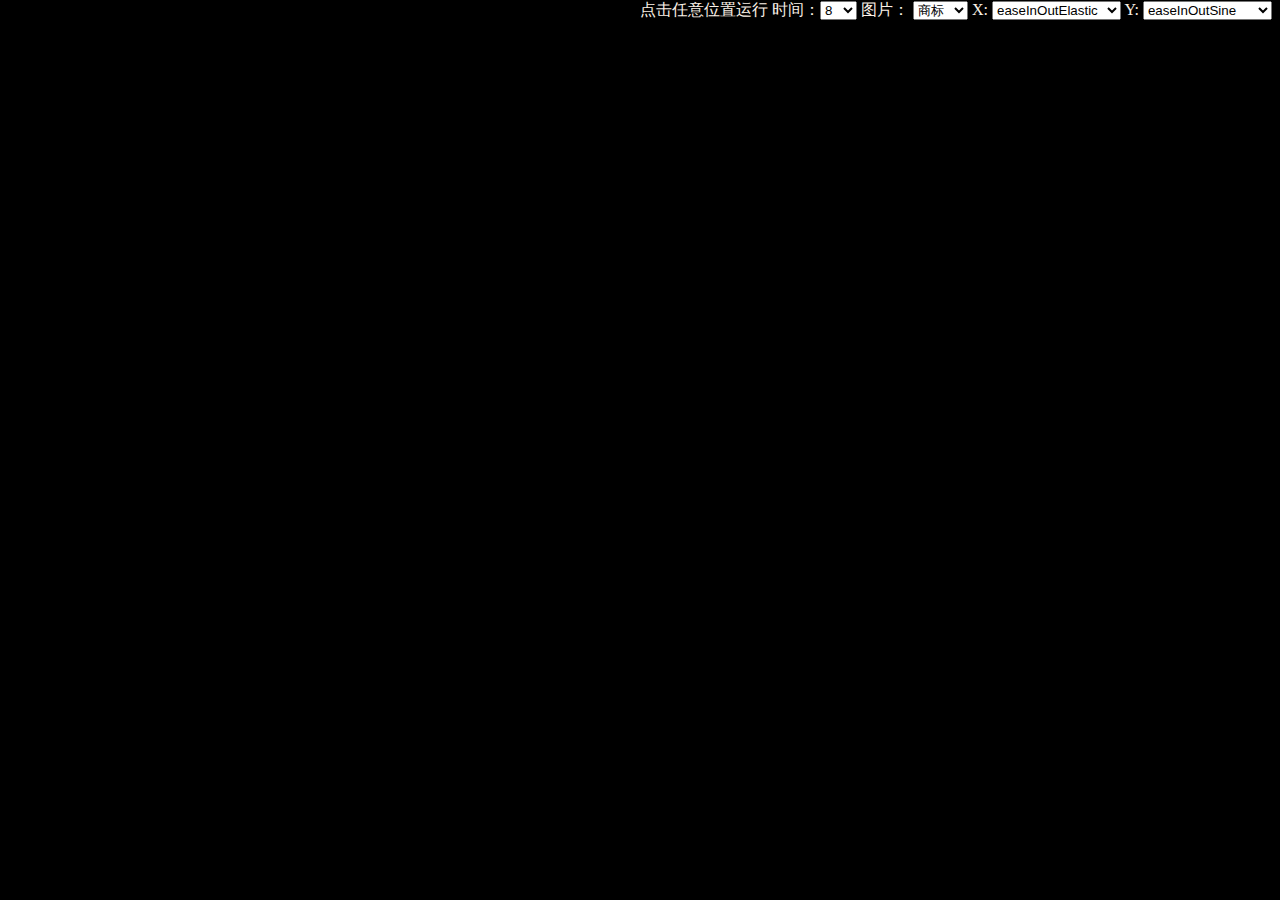
<file: html5 canvas粒子动画生成图片特效/index.html>
<!DOCTYPE html PUBLIC "-//W3C//DTD XHTML 1.0 Transitional//EN" "http://www.w3.org/TR/xhtml1/DTD/xhtml1-transitional.dtd">
<html xmlns="http://www.w3.org/1999/xhtml">
<head>
<meta http-equiv="Content-Type" content="text/html; charset=utf-8" />

<link rel="stylesheet" type="text/css" href="css/lowy.css"/>

<script type="text/javascript" src="js/jquery.min.js"></script>
<script type="text/javascript" src="js/aniz.js"></script>

<title>图片酷炫粒子化</title>

</head>
<body>

<canvas id="canvas"width="1000px"height="500px"style="opacity: 1"></canvas>

<script type="text/javascript" src="js/lowy.js"></script>

<div id="z_center">

点击任意位置运行  时间：<select name="" id="Time_dul">
	<option value="5">5</option>
	<option value="6">6</option>
	<option value="7">7</option>
	<option value="8"selected="selected">8</option>
	<option value="9">9</option>
	<option value="10">10</option>
</select>
图片：
<select name="" id="Tupian">
	<option value="img/timg.png"selected="selected">商标</option>	
	<option value="img/timg1.png">心跳</option>	
	<option value="img/2018.png">2018</option>	
	<option value="img/imax.png">IMAX</option>	
	<option value="img/logo.png">logo</option>	
	<option value="img/a5.png">a5</option>	
</select>
X:
<select name="" id="Xzhou">
	<option value="easeInQuad">easeInQuad</option>
	<option value="easeOutQuad">easeOutQuad</option>
	<option value="easeInOutQuad">easeInOutQuad</option>
	<option value="easeInCubic">easeInCubic</option>
	<option value="easeOutCubic">easeOutCubic</option>
	<option value="easeInOutCubic">easeInOutCubic</option>
	<option value="easeInQuart">easeInQuart</option>
	<option value="easeOutQuart">easeOutQuart</option>
	<option value="easeInOutQuart">easeInOutQuart</option>
	<option value="easeInQuint">easeInQuint</option>
	<option value="easeOutQuint">easeOutQuint</option>
	<option value="easeInOutQuint">easeInOutQuint</option>
	<option value="easeInSine">easeInSine</option>
	<option value="easeOutSine">easeOutSine</option>
	<option value="easeInOutSine">easeInOutSine</option>
	<option value="easeInExpo">easeInExpo</option>
	<option value="easeOutExpo">easeOutExpo</option>
	<option value="easeInOutExpo">easeInOutExpo</option>
	<option value="easeInCirc">easeInCirc</option>
	<option value="easeOutCirc">easeOutCirc</option>
	<option value="easeInOutCirc">easeInOutCirc</option>
	<option value="easeInElastic">easeInElastic</option>
	<option value="easeOutElastic">easeOutElastic</option>
	<option value="easeInOutElastic"selected="selected">easeInOutElastic</option>
	<option value="easeInBack">easeInBack</option>
	<option value="easeOutBack">easeOutBack</option>
	<option value="easeInOutBack">easeInOutBack</option>
	<option value="easeInBounce">easeInBounce</option>
	<option value="easeOutBounce">easeOutBounce</option>
	<option value="easeInOutBounce">easeInOutBounce</option>
</select>
Y:
<select name="" id="Yzhou">
	<option value="easeInQuad">easeInQuad</option>
	<option value="easeOutQuad">easeOutQuad</option>
	<option value="easeInOutQuad">easeInOutQuad</option>
	<option value="easeInCubic">easeInCubic</option>
	<option value="easeOutCubic">easeOutCubic</option>
	<option value="easeInOutCubic">easeInOutCubic</option>
	<option value="easeInQuart">easeInQuart</option>
	<option value="easeOutQuart">easeOutQuart</option>
	<option value="easeInOutQuart">easeInOutQuart</option>
	<option value="easeInQuint">easeInQuint</option>
	<option value="easeOutQuint">easeOutQuint</option>
	<option value="easeInOutQuint">easeInOutQuint</option>
	<option value="easeInSine">easeInSine</option>
	<option value="easeOutSine">easeOutSine</option>
	<option value="easeInOutSine"selected="selected">easeInOutSine</option>
	<option value="easeInExpo">easeInExpo</option>
	<option value="easeOutExpo">easeOutExpo</option>
	<option value="easeInOutExpo">easeInOutExpo</option>
	<option value="easeInCirc">easeInCirc</option>
	<option value="easeOutCirc">easeOutCirc</option>
	<option value="easeInOutCirc">easeInOutCirc</option>
	<option value="easeInElastic">easeInElastic</option>
	<option value="easeOutElastic">easeOutElastic</option>
	<option value="easeInOutElastic">easeInOutElastic</option>
	<option value="easeInBack">easeInBack</option>
	<option value="easeOutBack">easeOutBack</option>
	<option value="easeInOutBack">easeInOutBack</option>
	<option value="easeInBounce">easeInBounce</option>
	<option value="easeOutBounce">easeOutBounce</option>
	<option value="easeInOutBounce">easeInOutBounce</option>
</select>
</div>


</body>
</html>
</file>
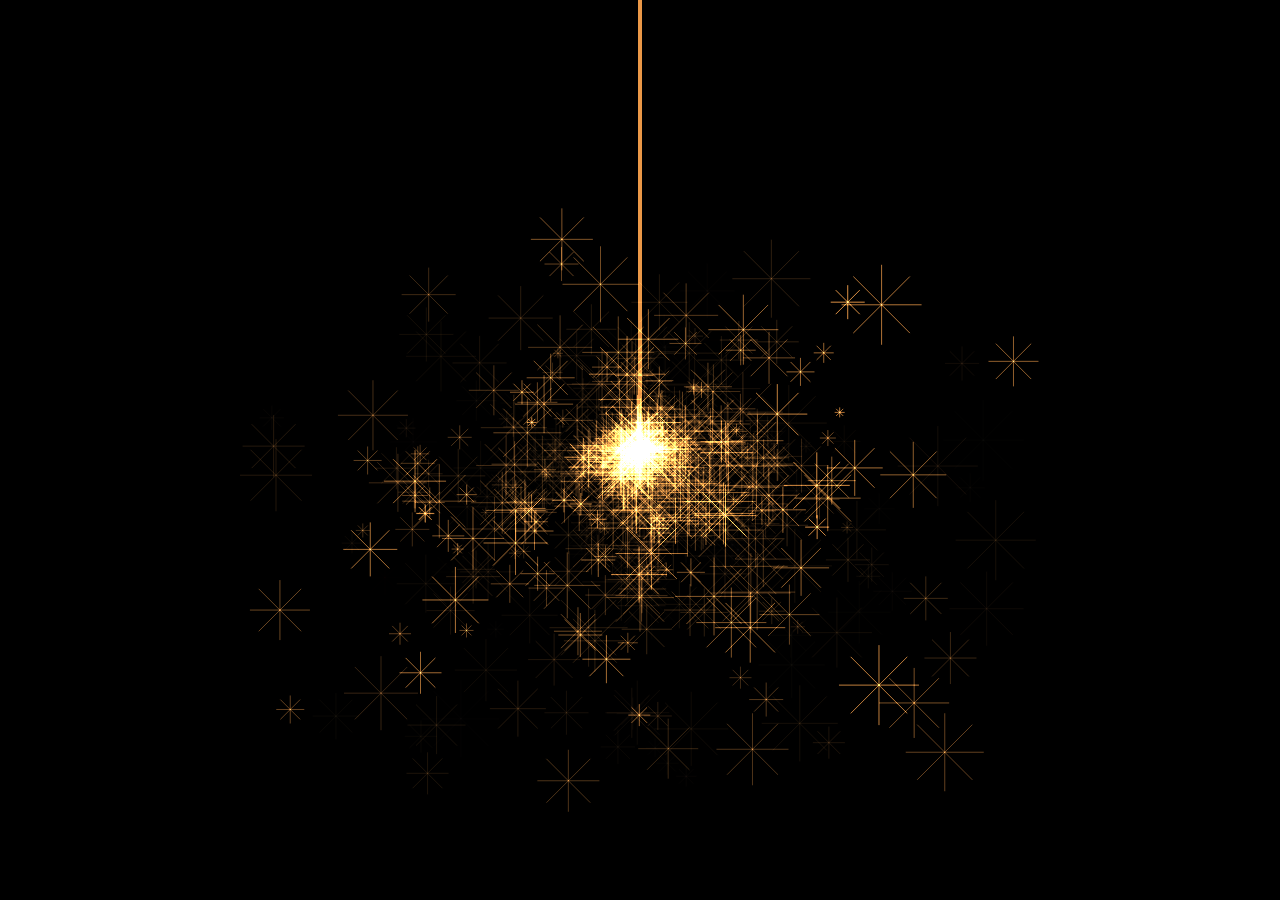
<file: 彩色的引火线动画特效/index.html>
<!DOCTYPE html>
<html lang="en" >
<head>
<meta charset="UTF-8">
<title>CodePen - Re:sparkler - pure JavaScript</title>

<link rel="stylesheet" href="css/style.css">

</head>
<body>

<canvas id="canvas">Canvas not supported.</canvas>

<script src="js/script.js"></script>

</body>
</html>
</file>
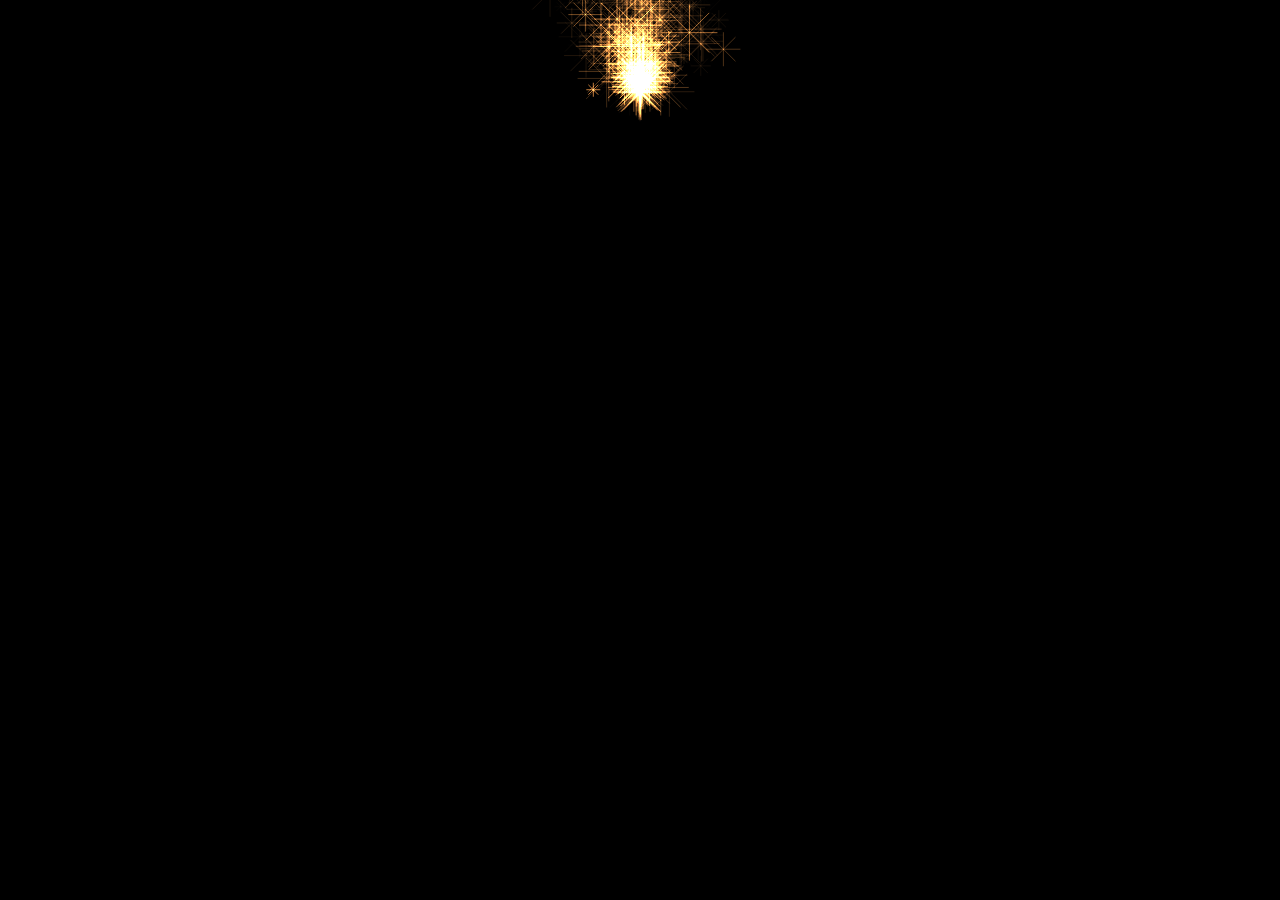
<file: 璀璨的星光全屏动画特效/index.html>
<!DOCTYPE html>
<html lang="en" >
<head>
<meta charset="UTF-8">
<title>CodePen - Starlight Effect - pure JavaScrpt</title>

<link rel="stylesheet" href="css/style.css">

</head>
<body>

<canvas id="canvas">Canvas not supported.</canvas>

<script  src="js/script.js"></script>

</body>
</html>
</file>
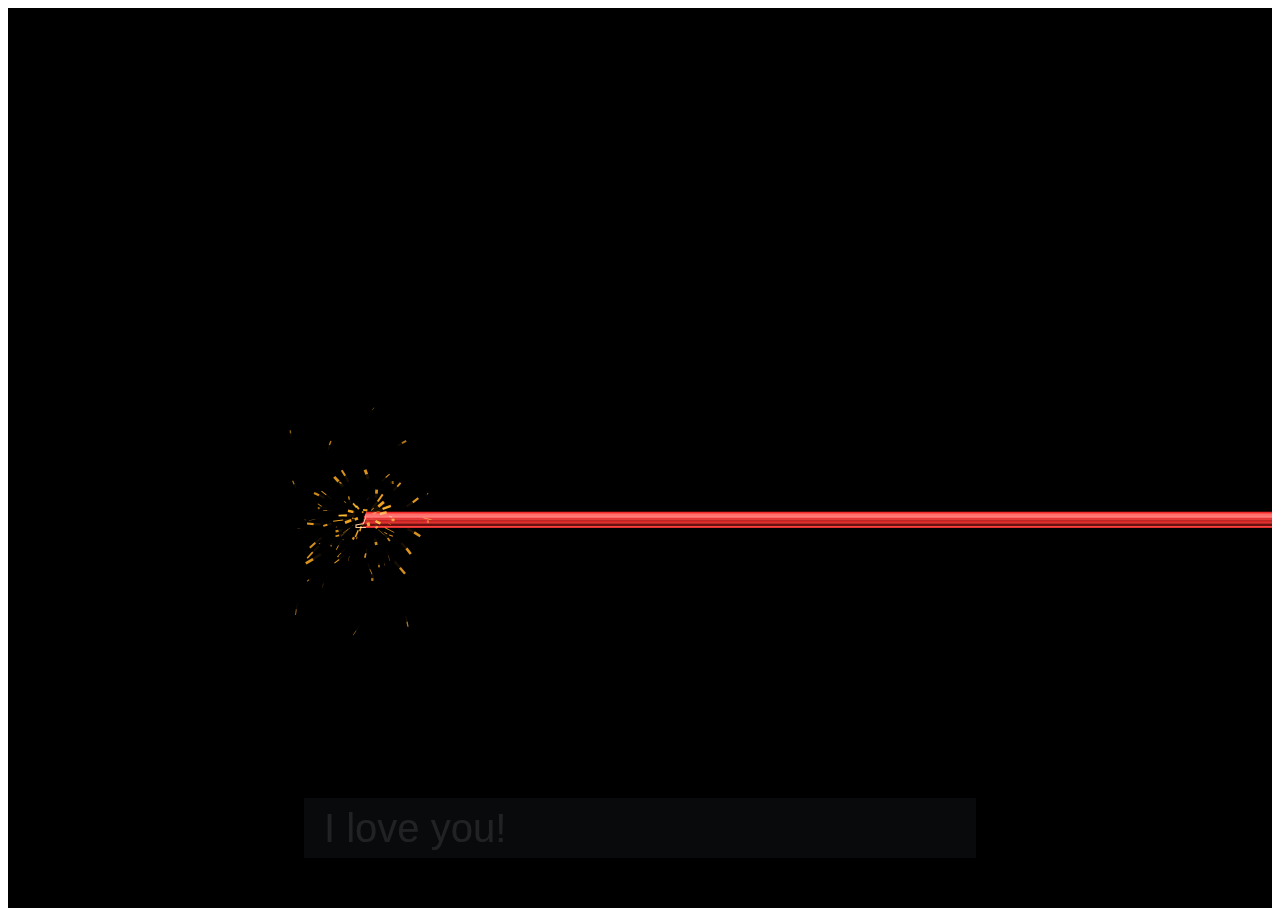
<file: html5 canvas激光刻字动画特效.html>
﻿<!doctype html>
<html>
<head>
<meta charset="utf-8">
<title>激光文字</title>

<style>
.page-laser-to-text {
  position: relative;
  overflow: hidden;
}
.page-laser-to-text canvas {
  display: block;
}
.page-laser-to-text input {
  position: absolute;
  bottom: 50px;
  left: 0;
  right: 0;
  display: block;
  outline: none;
  background-color: rgba(38, 50, 56, 0.2);
  color: #ffffff;
  border: none;
  width: 50%;
  min-width: 500px;
  max-width: 100%;
  margin: auto;
  height: 60px;
  line-height: 60px;
  font-size: 40px;
  padding: 0 20px;
}
.page-laser-to-text input:hover, .page-laser-to-text input:focus {
  border: 1px solid rgba(38, 50, 56, 0.6);
}
.page-laser-to-text input::-webkit-input-placeholder {
  color: rgba(255, 255, 255, 0.1);
}
</style>
</head>
<body>
<div class="page page-laser-to-text">
	<input id="input" type="text" maxlength="24" placeholder="I love you!">
	<canvas id="canvas"></canvas>
</div>

<script>
let canvas, ctx, w, h, laser, text, particles, input;

function Laser(options) {
    options = options || {};
    this.lifespan = options.lifespan || Math.round(Math.random() * 20 + 20);
    this.maxlife = this.lifespan;
    this.color = options.color || '#fd2423';
    this.x = options.x || Math.random() * w;
    this.y = options.y || Math.random() * h;
    this.width = options.width || 2;

    this.update = function(index, array) {
        this.lifespan > 0 && this.lifespan--;
        this.lifespan <= 0 && this.remove(index, array);
    }

    this.render = function(ctx) {
        if (this.lifespan <= 0) return;
        ctx.beginPath();
        ctx.globalAlpha = this.lifespan / this.maxlife;
        ctx.strokeStyle = this.color;
        ctx.lineWidth = this.width;
        ctx.moveTo(this.x, this.y);
        ctx.lineTo(w, this.y);
        ctx.stroke();
        ctx.closePath();
    }

    this.remove = function(index, array) {
        array.splice(index, 1);
    }
}

function Spark(options) {
    options = options || {};
    this.x = options.x || w * 0.5;
    this.y = options.y || h * 0.5;
    this.v = options.v || { direct: Math.random() * Math.PI * 2, weight: Math.random() * 10 + 2, friction: 0.94 };
    this.a = options.a || { change: Math.random() * 0.2 - 0.1, min: this.v.direct - Math.PI * 0.4, max: this.v.direct + Math.PI * 0.4 };
    this.g = options.g || { direct: Math.PI * 0.5 + (Math.random() * 0.4 - 0.2), weight: Math.random() * 0.5 + 0.5 };
    this.width = options.width || Math.random() * 3;
    this.lifespan = options.lifespan || Math.round(Math.random() * 20 + 40);
    this.maxlife = this.lifespan;
    this.color = options.color || '#fdab23';
    this.prev = { x: this.x, y: this.y };

    this.update = function(index, array) {
        this.prev = { x: this.x, y: this.y };
        this.x += Math.cos(this.v.direct) * this.v.weight;
        this.x += Math.cos(this.g.direct) * this.g.weight;
        this.y += Math.sin(this.v.direct) * this.v.weight;
        this.y += Math.sin(this.g.direct) * this.g.weight;
        this.v.weight *= this.v.friction;
        this.v.direct += this.a.change;
        (this.v.direct > this.a.max || this.v.direct < this.a.min) && (this.a.change *= -1);
        this.lifespan > 0 && this.lifespan--;
        this.lifespan <= 0 && this.remove(index, array);
    }

    this.render = function(ctx) {
        if (this.lifespan <= 0) return;
        ctx.beginPath();
        ctx.globalAlpha = this.lifespan / this.maxlife;
        ctx.strokeStyle = this.color;
        ctx.lineWidth = this.width;
        ctx.moveTo(this.x, this.y);
        ctx.lineTo(this.prev.x, this.prev.y);
        ctx.stroke();
        ctx.closePath();
    }

    this.remove = function(index, array) {
        array.splice(index, 1);
    }
}

function Particles(options) {
    options = options || {};
    this.max = options.max || Math.round(Math.random() * 20 + 10);
    this.sparks = [...new Array(this.max)].map(() => new Spark(options));

    this.update = function() {
        this.sparks.forEach((s, i) => s.update(i, this.sparks));
    }

    this.render = function(ctx) {
        this.sparks.forEach(s => s.render(ctx));
    }
}

function Text(options) {
    options = options || {};
    const pool = document.createElement('canvas');
    const buffer = pool.getContext('2d');
    pool.width = w;
    buffer.fillStyle = '#000000';
    buffer.fillRect(0, 0, pool.width, pool.height);

    this.size = options.size || 100;
    this.copy = (options.copy || `Hello!`) + ' ';
    this.color = options.color || '#fecd96';
    this.delay = options.delay || 4;
    this.basedelay = this.delay;
    buffer.font = `${this.size}px Comic Sans MS`;
    this.bound = buffer.measureText(this.copy);
    this.bound.height = this.size * 1.5;
    this.x = options.x || w * 0.5 - this.bound.width * 0.5;
    this.y = options.y || h * 0.5 - this.size * 0.5;

    buffer.strokeStyle = this.color;
    buffer.strokeText(this.copy, 0, this.bound.height * 0.8);
    this.data = buffer.getImageData(0, 0, this.bound.width, this.bound.height);
    this.index = 0;

    this.update = function() {
        if (this.index >= this.bound.width) {
            this.index = 0;
            return;
        }
        const data = this.data.data;
        for (let i = this.index * 4; i < data.length; i += (4 * this.data.width)) {
            const bitmap = data[i] + data[i + 1] + data[i + 2] + data[i + 3];
            if (bitmap > 255 && Math.random() > 0.86) {
                const x = this.x + this.index;
                const y = this.y + (i / this.bound.width / 4);
                laser.push(new Laser({
                    x: x,
                    y: y
                }));
                Math.random() > 0.7 && particles.push(new Particles({
                    x: x,
                    y: y
                }));
            }
        }
        this.delay-- < 0 && (this.index++ && (this.delay += this.basedelay));
    }

    this.render = function(ctx) {
        ctx.putImageData(this.data, this.x, this.y, 0, 0, this.index, this.bound.height);
    }
}

function loop() {
    update();
    render();
    requestAnimationFrame(loop);
}

function update() {
    text.update();
    laser.forEach((l, i) => l.update(i, laser));
    particles.forEach(p => p.update());
}

function render() {
    ctx.globalCompositeOperation = 'source-over';
    ctx.globalAlpha = 0.9;
    ctx.fillStyle = '#000000';
    ctx.fillRect(0, 0, w, h);
    //
    ctx.globalCompositeOperation = 'screen';
    text.render(ctx);
    laser.forEach(l => l.render(ctx));
    particles.forEach(p => p.render(ctx));
}

(function () {
    //
    canvas = document.getElementById('canvas');
    input = document.getElementById('input');
    ctx = canvas.getContext('2d');
    w = window.innerWidth;
    h = window.innerHeight;
    canvas.width = w;
    canvas.height = h;
    laser = [];
    particles = [];
    //
    text = new Text({
        copy: 'Anh Yêu Em!'
    });
    canvas.addEventListener('click', (e) => {
        const x = e.clientX;
        const y = e.clientY;
        laser.push(new Laser({
            x: x,
            y: y
        }));
        particles.push(new Particles({
            x: x,
            y: y
        }));
    });
    let cb = 0;
    input.addEventListener('keyup', (e) => {
        clearTimeout(cb);
        cb = setTimeout(() => {
            text = new Text({
                copy: input.value
            });
        }, 300);
    });
    //
    loop();
})()</script>

</body>
</html>
</file>
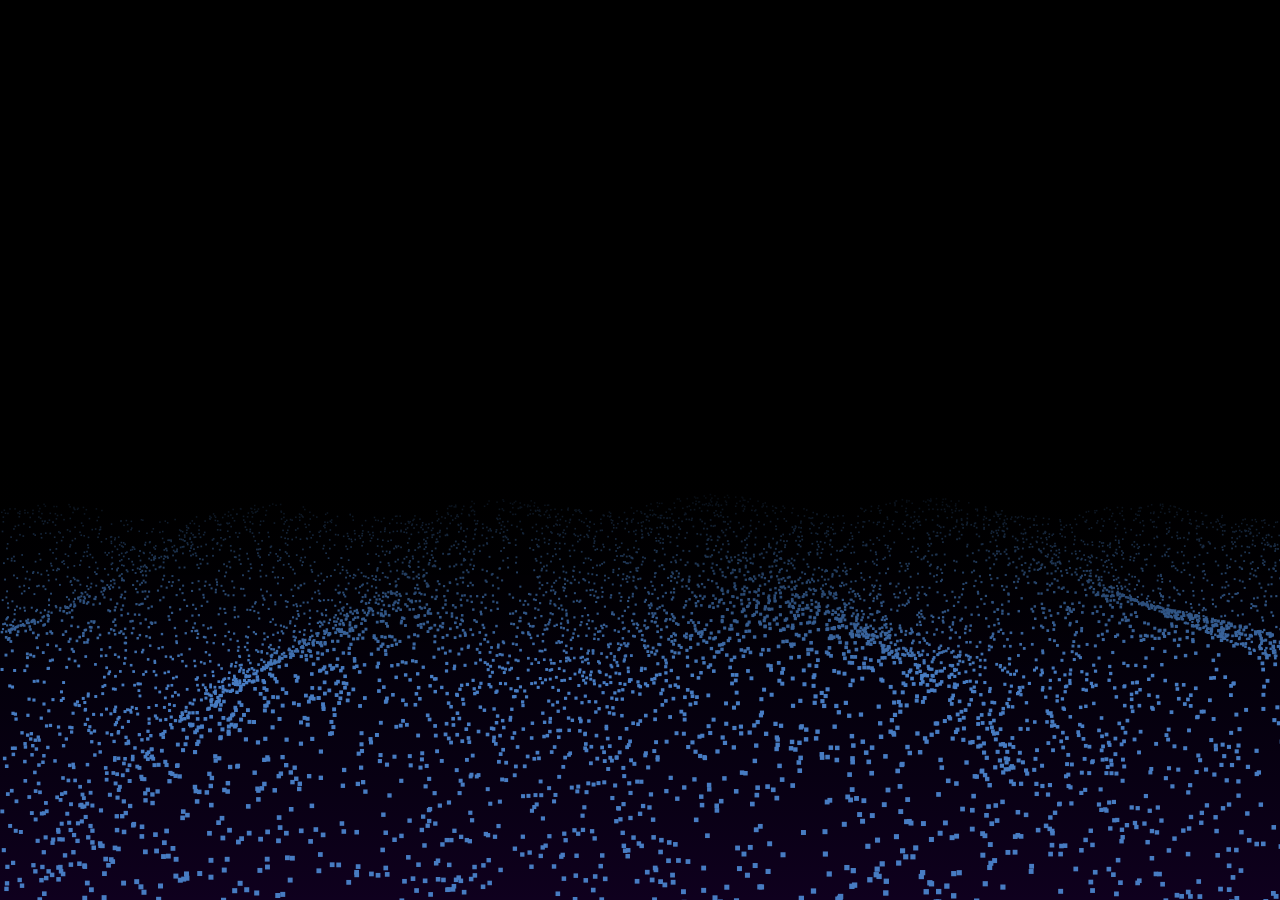
<file: html5 canvas粒子波浪动画特效.html>
﻿<!doctype html>
<html>
<head>
<meta charset="utf-8">
<title>粒子波浪</title>

<style>
html,body {
	padding:0;
	margin:0
}
canvas {
	display:block
}
</style>
</head>
<body>
<canvas></canvas>

<script>
'use strict';

var FastRandom = function()
{
    this.getNextFloat = function()
    {
        return Math.random();
    };
};

var ParticleWave = function()
{
    var me = this;

    var config = {
        colors : {
            background : 0x000000,
            particle   : 0x477cc2
        },
        alpha : {
            particle : 1
        },
        particleCount : 30000
    };

    var TAU = Math.PI * 2;

    var random = new FastRandom();

    var particle;
    var particleFillStyle;
    var particleColorRGB = new Float32Array(3);

    var smoothGradient;
    var waterGradient;

    var canvas;
    var engine;

    var width;
    var height;

    var particleWaveWalker = 0;
    var randomWalker = 0;

    var requestTick = function()
    {
        window.requestAnimationFrame(tick);
    };

    var initParticle = function()
    {
        particle = new Float32Array(config.particleCount * 2);

        eachParticle(function(x, z) {
            particle[x] = random.getNextFloat();
            particle[z] = random.getNextFloat();
        });
    };

    var initCanvas = function()
    {
        var cs = document.getElementsByTagName('canvas');

        canvas = cs[0];
        engine = canvas.getContext('2d');

        width  = window.innerWidth;
        height = window.innerHeight;

        canvas.setAttribute('width', width);
        canvas.setAttribute('height', height);
    };

    var initParticleColor = function()
    {
        particleColorRGB[0] = config.colors.particle >> 16 & 0xff;
        particleColorRGB[1] = config.colors.particle >>  8 & 0xff;
        particleColorRGB[2] = config.colors.particle       & 0xff;

        particleFillStyle = 'rgb(' + particleColorRGB[0] + ',' + particleColorRGB[1] + ',' + particleColorRGB[2] + ')';
    };

    var initSmoothGradient = function()
    {
        smoothGradient = engine.createLinearGradient(
            width / 2,
            0,
            width / 2,
            height
        );

        smoothGradient.addColorStop(0.25, 'rgba(0, 0, 0, 0)');

        smoothGradient.addColorStop(0.45, 'rgba(0, 0, 0, 0.9)');
        smoothGradient.addColorStop(0.5 , 'rgba(0, 0, 0, 1)');
        smoothGradient.addColorStop(0.55, 'rgba(0, 0, 0, 0.9)');

        smoothGradient.addColorStop(0.75, 'rgba(0, 0, 0, 0)');
    };

    var initWaterGradient = function()
    {
        waterGradient = engine.createLinearGradient(
            width / 2,
            height / 2,
            width / 2,
            height
        );

        waterGradient.addColorStop(0, 'rgba(0, 0, 30, 0)');
        waterGradient.addColorStop(1, 'rgba(30, 0, 60, 0.5)');
    };

    var init = function()
    {
        initCanvas();
        initParticle();
        initParticleColor();
        initSmoothGradient();
        initWaterGradient();
    };

    var eachParticle = function(cb)
    {
        for (var i = 0; i < particle.length; i += 2) {
            cb(i, i + 1);
        }
    };

    var renderParticle = function()
    {
        randomWalker += (Math.random() - 0.5) * 0.1;

        particleWaveWalker += 0.03;

        var radius = {
            min    : 1,
            add    : 5
        };

        var midY = height / 2;
        var midX = width / 2;

        var spreadX = 5;
        var spreadZ = 0.0;

        var modZ = 0.0;

        var addX = 0;
        var addY = 0;

        var p = {
            x : 0.0,
            y : 0.0,
            r : 0.0
        };

        engine.fillStyle = particleFillStyle;
        // engine.beginPath();

        var waveControl = 10;

        for (var i = 0, xIndex, zIndex; i < particle.length; i += 2) {

            xIndex = i;
            zIndex = i + 1;

            particle[zIndex] += 0.003;

            if (particle[zIndex] > 1) {
                particle[zIndex] = 0;
                particle[xIndex] = random.getNextFloat();
            }

            if (particle[zIndex] < 0.3) {
                continue;
            }

            modZ    = Math.pow(particle[zIndex], 2);
            spreadZ = 1 + (spreadX - 1) * modZ;

            //bottom

            addX = (0.5 - particle[xIndex]) * width * spreadZ;
            addY = midY * modZ * (1 + 3 / waveControl);

            p.x = midX + addX;
            p.y = midY + addY;
            p.r = radius.min + modZ * radius.add;

            p.y += Math.sin(particle[xIndex] * 50 + particleWaveWalker) * addY / waveControl;
            p.y += Math.cos(particle[zIndex] * 10 + particleWaveWalker) * addY / waveControl;

            p.y -= Math.cos(particle[zIndex] + particle[xIndex] * 10 + particleWaveWalker) * addY / waveControl;

            p.y -= Math.cos(particle[xIndex] * 50 + particleWaveWalker) * addY / waveControl;
            p.y -= Math.sin(particle[zIndex] * 10 + particleWaveWalker) * addY / waveControl;

            if (p.x < 0 || p.x > width) {
                continue;
            }

            engine.fillRect(p.x, p.y, p.r, p.r);

            // engine.moveTo(p.x, p.y);
            // engine.arc(p.x, p.y, p.r, 0, TAU);

            //top
            // p.y = height - p.y;
            //
            // engine.moveTo(p.x, p.y);
            // engine.arc(p.x, p.y, p.r, 0, TAU);
        }

        engine.fillStyle = particleFillStyle;

        // engine.closePath();
        // engine.fill();
    };

    var colorIntToHexString = function(color)
    {
        var s = color.toString(16);

        return '0'.repeat(6 - s.length) + s;
    };

    var clear = function()
    {
        engine.fillStyle = '#' + colorIntToHexString(config.colors.background);
        engine.fillRect(0, 0, width, height);
    };

    var drawSmooth = function()
    {
        engine.fillStyle = smoothGradient;
        engine.fillRect(0, 0, width, height);
    };

    var drawWater = function()
    {
        engine.fillStyle = waterGradient;
        engine.fillRect(0, height / 2, width, height / 2);
    };

    var tick = function()
    {
        clear();

        drawWater();
        renderParticle();
        drawSmooth();

        requestTick();
    };

    this.run = function()
    {
        init();
        tick();
    };
};

var pw = new ParticleWave();
pw.run();</script>

</body>
</html>
</file>
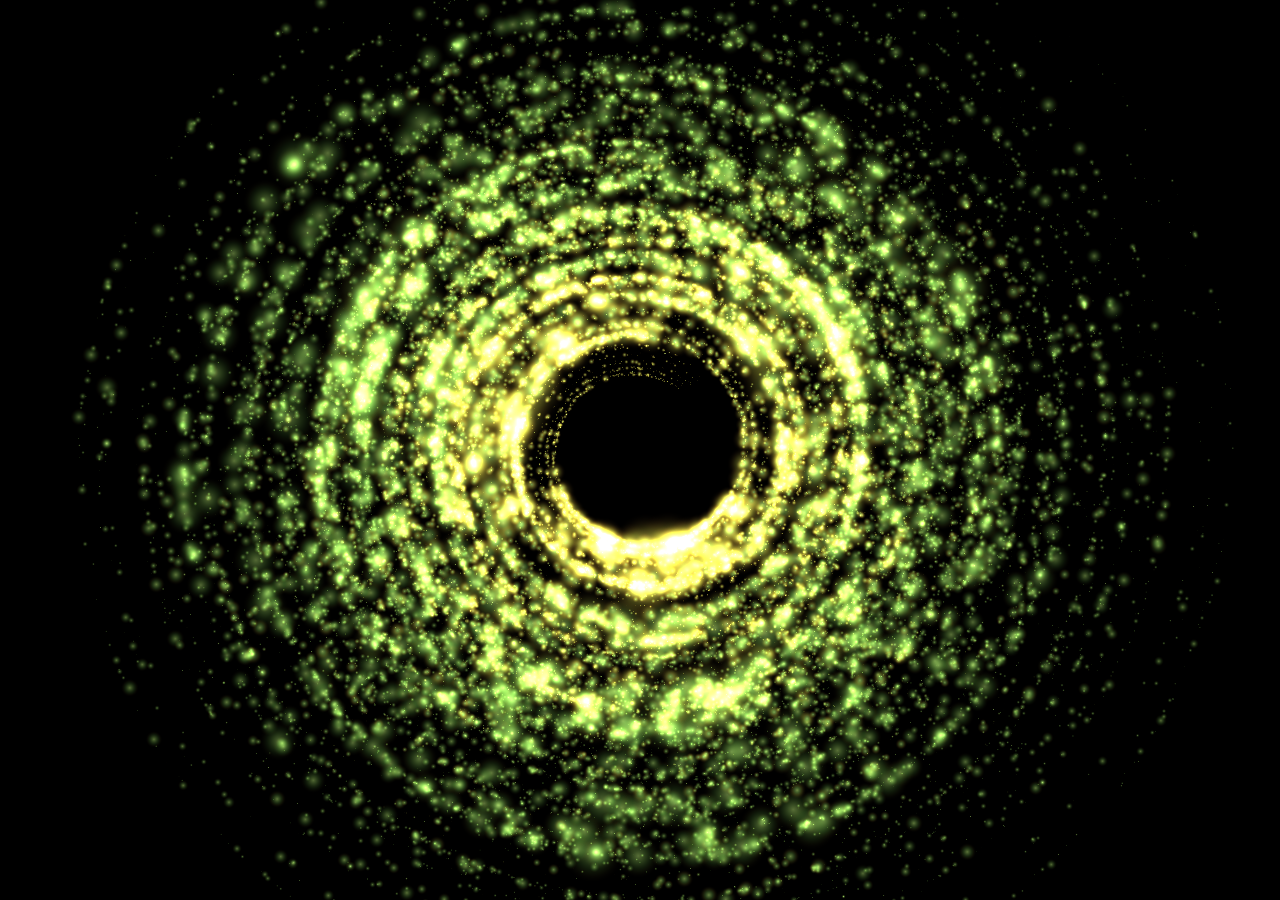
<file: html5 canvas宇宙黑洞动画特效/demo.html>
﻿<!doctype html>
<html>
<head>
<meta charset="utf-8">
<title>黑洞粒子</title>

<style>
body {
  margin: 0;
  padding: 0;
}

#container {
  position: fixed;
}</style>
</head>
<body>

<script src="js/three.min.js"></script>

<script id="vertexShader" type="x-shader/x-vertex">
    uniform float u_time;
  
    const float spawnrate = .01;
    const float life = 200.;
    const float fadetime = 20.;
    const int octaves = 5;
    const float seed = 43758.5453123;
    const float seed2 = 73156.8473192;
  
    float random(float val) {
      return fract(sin(val) * seed);
    }
  
    vec2 random2(vec2 st, float seed){
        st = vec2( dot(st,vec2(127.1,311.7)),
                  dot(st,vec2(269.5,183.3)) );
        return -1.0 + 2.0*fract(sin(st)*seed);
    }
  
    float random2d(vec2 uv) {
      return fract(
                sin(
                  dot( uv.xy, vec2(12.9898, 78.233) )
                ) * seed);
    }
  
  varying float v_z;
  
  float easeLinear(float time, float begin, float change, float duration)
  {
    return change * time / duration + begin;
  }
  vec2 easeLinear(float time, vec2 begin, vec2 change, float duration)
  {
    return change * time / duration + begin;
  }
      
  void main() {
    vec4 pos = vec4(position,1.0);
    float id = position.z;
    bool emitter = mod(id, 2.) == 0.;
    float rand = random(id);
    float rand1 = random(id + 1.);
    float pointsize = 100. * rand * rand1;
    
    // float spawnrate = spawnrate + (sin(u_time / 10.) + 1.) * .01;
    float time = mod(u_time - id * spawnrate, life);
    float step = time / life;
    bool alive = time >= 0.;
    
    vec2 polar = vec2(0., 0.);
    
    if(alive) {
      if(emitter) {
        // pos.xy = vec2(10. * rand);
        vec2 outerPolar = vec2(30. + sin(u_time / 50.) * 10., 200.);
        polar = easeLinear(time, vec2(sin(u_time / 50.), 100. + sin(u_time / 10.) * 50.), outerPolar, life);
        // polar.x += sin(u_time / 10. * rand) + 1.;
        polar.y += (sin((u_time + 100.) / 10. * rand) + 1.) * (polar.x * 2. + 10.);

        if(time < fadetime) {
          pointsize = easeLinear(time, 0., pointsize, fadetime);
        } else if(time > life - fadetime) {
          pointsize = easeLinear(time - life + fadetime, pointsize, -pointsize, fadetime);
        }
        pointsize *= (sin((u_time + 100.) / 10. * rand1) + 1.);
        pointsize *= cos(polar.x * 1.5 + u_time * .1) * .5 + 1.;
        pos.z = 100.;
      } else {
        // pos.xy = vec2(10. * rand);
        vec2 outerPolar = vec2(30. + sin(u_time / 50.) * 10. + 3.14, 200.);
        polar = easeLinear(time, vec2(sin(u_time / 50.) + 3.14, 100. + cos(u_time / 10.) * 50.), outerPolar, life);
        // polar.x += sin(u_time / 10. * rand) + 1.;
        polar.y += (sin((u_time + 100.) / 10. * rand) + 1.) * (polar.x * 2. + 10.);

        if(time < fadetime) {
          pointsize = easeLinear(time, 0., pointsize, fadetime);
        } else if(time > life - fadetime) {
          pointsize = easeLinear(time - life + fadetime, pointsize, -pointsize, fadetime);
        }
        pointsize *= 1. - (sin((u_time + 100.) / 10. * rand1) + 1.);
        // pointsize *= cos(polar.x * 1.5 + u_time * .1) * .5 + 1.;
        pos.z = 90.;
      }
    }
    
    pos.x += cos(polar.x) * polar.y;
    pos.y += sin(polar.x) * polar.y;
    
    v_z = pos.z / 100. + polar.x / 100.;
    gl_PointSize = pointsize;

    gl_Position = projectionMatrix *
                  modelViewMatrix *
                  pos;
  }
</script>
<script id="fragmentShader" type="x-shader/x-fragment">
    uniform vec2 u_resolution;
    uniform float u_time;
    uniform sampler2D tSprite;
  
    varying float v_z;

    vec3 hsb2rgb( in vec3 c ){
      vec3 rgb = clamp(abs(mod(c.x*6.0+vec3(0.0,4.0,2.0),
                               6.0)-3.0)-1.0,
                       0.0,
                       1.0 );
      rgb = rgb*rgb*(3.0-2.0*rgb);
      return c.z * mix( vec3(1.0), rgb, c.y);
    }
  
    #define TAU 6.28318531
    float starSDF(vec2 st, int V, float s) {
      // st = st*4.-2.;
      float a = atan(st.y, st.x)/TAU;
      float seg = a * float(V);
      a = ((floor(seg) + 0.5)/float(V) + 
          mix(s,-s,step(.5,fract(seg)))) 
          * TAU;
      return abs(dot(vec2(cos(a),sin(a)),
                     st));
    }
  
    void main() {
      vec2 uv = (gl_FragCoord.xy - 0.5 * u_resolution.xy) / u_resolution.y;
      
      float dist;
      
      vec2 pointUV = gl_PointCoord.xy - .5 * v_z / v_z;
      dist = 1. - length(pointUV) * 3.;
      
      vec2 polar = vec2(atan(uv.y, uv.x), length(uv.xy));
      int points = int(dist * 5.);
      
      // gl_FragColor = vec4(hsb2rgb(vec3(polar.y / 3., 1. - v_z * sin(polar.y * u_time / 100.), polar.y * v_z / 10.)), dist);
      gl_FragColor = vec4(
        mix(
          vec3(5.0, 0., 0.), 
          vec3(.8, 1.5, .5), 
          clamp(dist * v_z, 0., 1.)
        ) * 
        dist, 
        smoothstep(0.6, .61 + v_z / 1.5, dist)
      );
      // gl_FragColor *= v_z / 2.;
      // gl_FragColor = vec4(vec3(.8, .8, .5), smoothstep(0.8, .81, dist));
      // gl_FragColor = vec4(v_z / 2.);
      // gl_FragColor = vec4(vec3(dist), dist);
    }
</script>


<div id="container"></div>

<script>
/*
Most of the stuff in here is just bootstrapping. Essentially it's just
setting ThreeJS up so that it renders a flat surface upon which to draw 
the shader. The only thing to see here really is the uniforms sent to 
the shader. Apart from that all of the magic happens in the HTML view
under the fragment shader.
*/

var container = void 0;
var camera = void 0,
    scene = void 0,
    renderer = void 0;
var uniforms = void 0;

function init() {
  container = document.getElementById('container');

  camera = new THREE.PerspectiveCamera(75, window.innerWidth / window.innerHeight, 1, 3000);
  camera.position.z = 600;
  // camera.position.x = -300;
  console.log(camera.lookAt(0, 0, 0));

  scene = new THREE.Scene();

  var geometry = new THREE.Geometry();

  var particleCount = 50000;
  // particleCount = 100;

  for (i = 0; i < particleCount; i++) {

    var vertex = new THREE.Vector3();

    vertex.x = 0;
    vertex.y = 0;
    vertex.z = i;

    geometry.vertices.push(vertex);
  }

  uniforms = {
    u_time: { type: "f", value: -10000.0 },
    u_resolution: { type: "v2", value: new THREE.Vector2() },
    u_mouse: { type: "v2", value: new THREE.Vector2() }
  };

  var material = new THREE.ShaderMaterial({
    uniforms: uniforms,
    vertexShader: document.getElementById('vertexShader').textContent,
    fragmentShader: document.getElementById('fragmentShader').textContent
  });
  material.transparent = true;
  material.blending = THREE.AdditiveBlending;
  material.depthTest = false;

  var mesh = new THREE.Points(geometry, material);
  // var mesh = new THREE.Mesh( geometry, starsMaterial );
  scene.add(mesh);

  renderer = new THREE.WebGLRenderer();
  // renderer.setPixelRatio( window.devicePixelRatio );
  renderer.setPixelRatio(1);

  container.appendChild(renderer.domElement);

  onWindowResize();
  window.addEventListener('resize', onWindowResize, false);

  document.onmousemove = function (e) {

    // camera.position.x = -300 + e.pageX / window.innerWidth * 600;
    // camera.position.y = 300 + e.pageY / window.innerHeight * -600;
    // console.log(camera.lookAt(0,0,0));

    uniforms.u_mouse.value.x = e.pageX;
    uniforms.u_mouse.value.y = e.pageY;
  };
}

function onWindowResize(event) {
  camera.aspect = window.innerWidth / window.innerHeight;
  camera.updateProjectionMatrix();
  renderer.setSize(window.innerWidth, window.innerHeight);
  uniforms.u_resolution.value.x = renderer.domElement.width;
  uniforms.u_resolution.value.y = renderer.domElement.height;
}

function animate() {
  requestAnimationFrame(animate);
  render();
}

function render() {
  uniforms.u_time.value += 0.02;
  renderer.render(scene, camera);
}

init();
animate();</script>

</body>
</html>
</file>
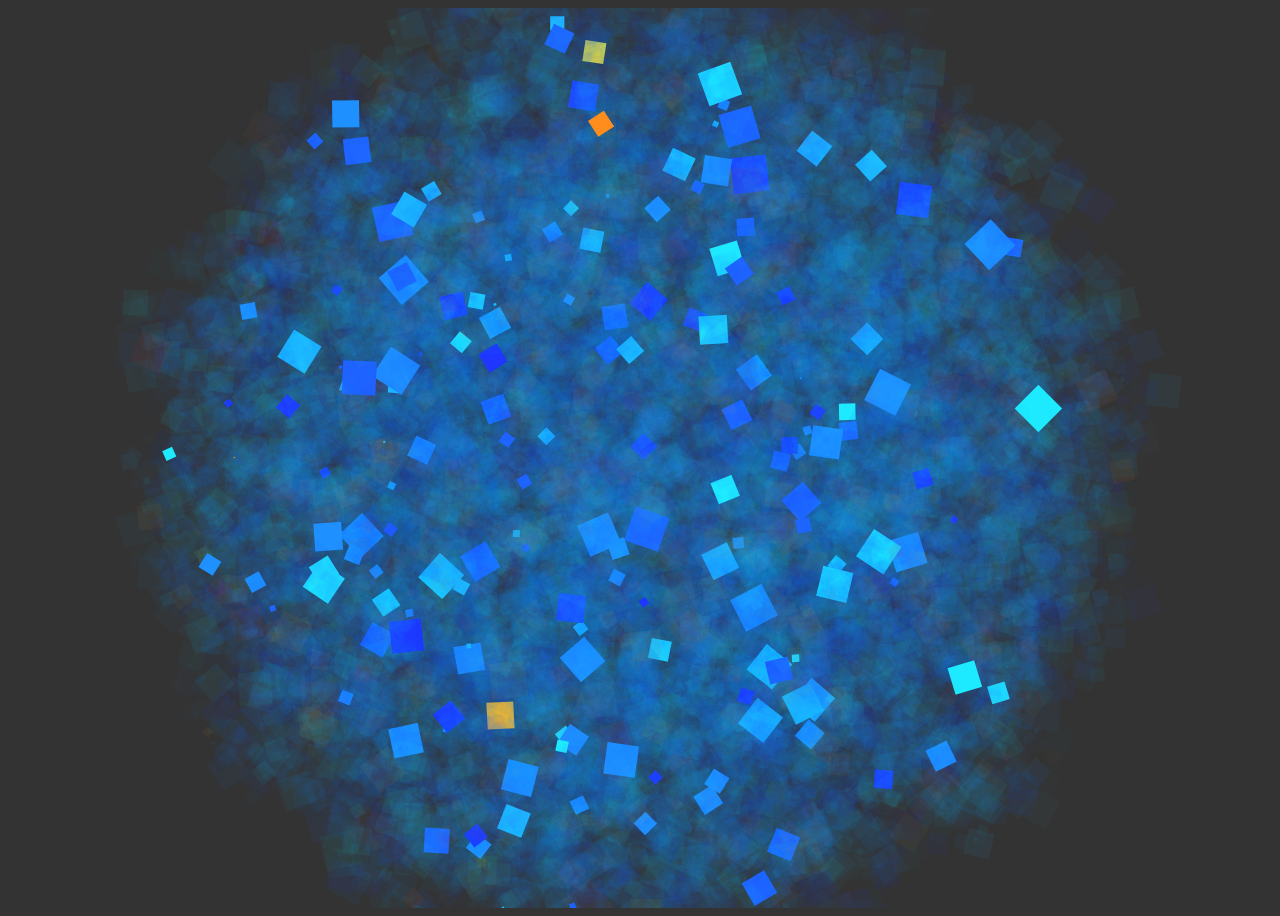
<file: html5 canvas球面背景动画特效/demo.html>
﻿<!doctype html>
<html>
<head>
<meta charset="utf-8">
<title>canvas背景动画</title>

<style>
body {
  background: #333;
  display: flex;
  justify-content: center;
  align-items: center;
}
</style>
</head>
<body>

<script type="text/javascript" src="js/tinycolor.min.js"></script>

<canvas id="cnv"></canvas>

<script type="text/javascript">
(function() {
  var App, Pixr, Random, Utils, Vec, log, rnd, twopi, utl;

  Vec = (function() {
    var degrees2radian, radian2degrees;

    class Vec {
      constructor(x, y) {
        this.x = x || 0;
        this.y = y || 0;
        if (!(this instanceof Vec)) {
          new this(x, y);
        }
      }

      add(v) {
        this.x += v.x;
        this.y += v.y;
        return this;
      }

      sub(v) {
        this.x -= v.x;
        this.y -= v.y;
        return this;
      }

      mul(v) {
        this.x *= v.x;
        this.y *= v.y;
        return this;
      }

      div(v) {
        this.x /= v.x;
        this.y /= v.y;
        return this;
      }

      limit(max, f = 0) {
        if (this.x > max) {
          this.x = max;
        }
        if (this.y > max) {
          this.y = max;
        }
        return this;
      }

      zero() {
        this.x = 0;
        this.y = 0;
        return this;
      }

      clone() {
        return new Vec(this.x, this.y);
      }

      rotate(angle) {
        var nx, ny;
        nx = this.x * Math.cos(angle) - (this.y * Math.sin(angle));
        ny = this.x * Math.sin(angle) + (this.y * Math.cos(angle));
        this.x = nx;
        this.y = ny;
        return this;
      }

      rotateDeg(angle) {
        angle = degrees2radian(angle);
        return this.rotate(angle);
      }

      inside(x, y, w, h) {
        if (this.x > x || this.x < w || this.y > y || this.y < h) {
          return true;
        }
        return false;
      }

      outside(x, y, w, h) {
        if (this.x < x || this.x > w || this.y < y || this.y > h) {
          return true;
        }
        return false;
      }

    };

    radian2degrees = function(rad) {
      return rad * (180 / Math.PI);
    };

    degrees2radian = function(deg) {
      return deg / (180 / Math.PI);
    };

    return Vec;

  }).call(this);

  Random = class Random {
    constructor() {
      return;
    }

    int(min = -1, max = 1) {
      return Math.floor(Math.random() * (max - min + 1) + min);
    }

    real(min, max) {
      if (!min) {
        return Math.random();
      }
      return Math.random() * (max - min) + min;
    }

    ranger(min, max, val) {
      var rs;
      rs = this.int(min, max);
      if (rs === val) {
        return true;
      }
      return false;
    }

    pick(arr) {
      return arr[Math.floor(Math.random() * arr.length)];
    }

    fill(min, max, size, int = true) {
      var arr, i, j, k, ref, ref1;
      arr = [];
      if (int) {
        for (i = j = 0, ref = size; 0 <= ref ? j < ref : j > ref; i = 0 <= ref ? ++j : --j) {
          arr.push(this.int(min, max));
        }
      } else {
        for (i = k = 0, ref1 = size; 0 <= ref1 ? k < ref1 : k > ref1; i = 0 <= ref1 ? ++k : --k) {
          arr.push(this.real(min, max));
        }
      }
      return arr;
    }

    hex() {
      var h, i, j;
      h = "#";
      for (i = j = 1; j <= 6; i = ++j) {
        h += this.pick([0, 1, 2, 3, 4, 5, 6, 7, 8, 9, "a", "b", "c", "d", "e", "f"]);
      }
      return h;
    }

    alpha() {
      return this.int(100) / 100;
    }

    rgb() {
      return `rgb(${this.int(255)},${this.int(255)},${this.int(255)})`;
    }

    rgba() {
      return `rgba(${this.int(255)},${this.int(255)},${this.int(255)},${this.alpha()})`;
    }

    radian() {
      return this.real() * (Math.PI * 2);
    }

    degree(real = false) {
      if (real) {
        return this.real() * 360;
      } else {
        return this.int(360);
      }
    }

  };

  Utils = class Utils {
    constructor() {
      this.pi = Math.PI;
      this.twopi = this.pi * 2;
      return;
    }

    toRad(deg) {
      return deg * (this.pi / 180);
    }

    toDeg(rad) {
      return rad * (180 / this.pi);
    }

  };

  log = console.log.bind(console);

  rnd = new Random();

  utl = new Utils();

  //log utl.toRad(1) is Math.PI/180
  //log utl.toDeg(Math.PI) is 180
  /* for testing 
  picks = [10]
  for i in [0..100]
    log rnd.pick(picks) if rnd.ranger(1,3,1)
  color = rnd.rgba()
  log color
  document.body.style.backgroundColor = color
  */
  rnd = new Random();

  twopi = Math.PI * 2;

  Pixr = class Pixr {
    constructor(ctx) {
      this.ctx = ctx;
      this.w = this.ctx.canvas.width;
      this.h = this.ctx.canvas.height;
      this.clr = tinycolor("dodgerblue");
      if (rnd.ranger(1, 35, 2)) {
        this.clr = this.clr.complement();
      }
      this.clrs = this.clr.analogous();
      return;
    }

    draw() {
      var clr;
      this.ctx.save();
      clr = rnd.pick(this.clrs);
      clr.setAlpha(rnd.real(0.00125, 0.0625));
      if (rnd.ranger(1, 200, 1)) {
        clr.setAlpha(1);
      }
      this.ctx.fillStyle = clr.toRgbString();
      this.pos = new Vec(rnd.int(-this.w / 3, this.w / 3), rnd.int(-this.h / 3, this.h / 3));
      this.size = rnd.real(0.25, 36.25);
      this.ctx.translate(this.pos.x, this.pos.y);
      this.ctx.rotate(rnd.real(0, twopi));
      this.ctx.fillRect(0, 0, this.size, this.size);
      this.ctx.restore();
    }

  };

  App = class App {
    constructor() {
      this.ctx = document.getElementById("cnv").getContext("2d");
      this.resetCnv();
      this.objects = [];
      this.initObjects();
      this.rot = 0;
      //kick off the loop
      window.requestAnimationFrame((t) => {
        return this.draw(t);
      });
      return;
    }

    resetCnv() {
      this.w = this.ctx.canvas.width = window.innerWidth;
      this.h = this.ctx.canvas.height = window.innerHeight;
    }

    initObjects() {
      var i, j, results;
      results = [];
      for (i = j = 0; j <= 750; i = ++j) {
        results.push(this.objects.push(new Pixr(this.ctx)));
      }
      return results;
    }

    draw(t) {
      var j, len, obj, ref;
      this.ctx.save();
      this.ctx.translate(this.w / 2, this.h / 2);
      this.ctx.rotate(this.rot);
      ref = this.objects;
      for (j = 0, len = ref.length; j < len; j++) {
        obj = ref[j];
        obj.draw();
      }
      this.ctx.restore();
      this.rot += 1.35;
      //loopy
      window.requestAnimationFrame((t) => {
        return this.draw(t);
      });
    }

  };

  window.onload = function() {
    var app;
    return app = new App();
  };

}).call(this);</script>

</body>
</html>
</file>
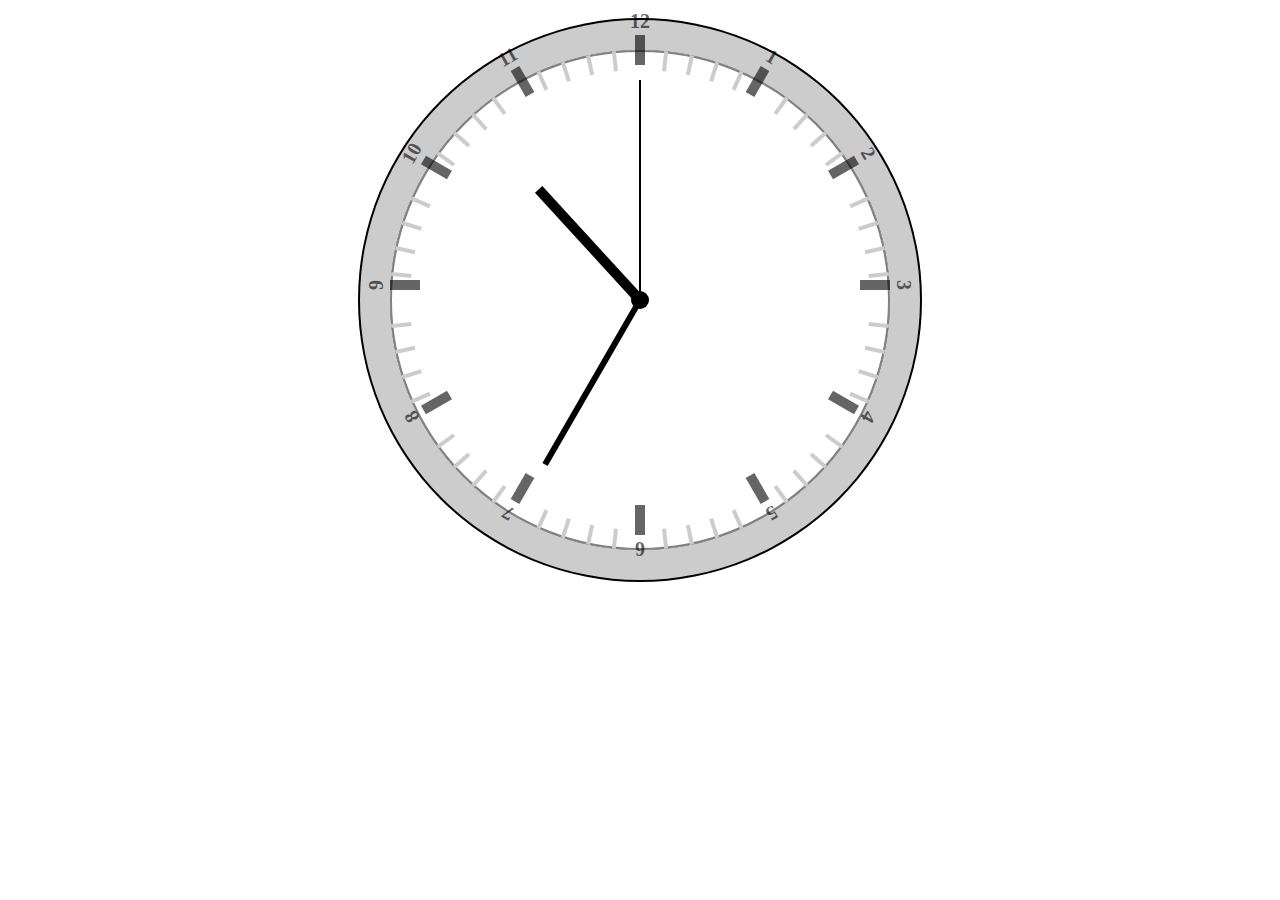
<file: 钟表/zb.html>
<!DOCTYPE html>
<html lang="en">
<head>
    <meta charset="UTF-8">
    <meta name="viewport" content="width=device-width, initial-scale=1.0">
    <meta http-equiv="X-UA-Compatible" content="ie=edge">
    <title>Document</title>

    <style>
        body{
            margin:0;
        }
        .cir{
            box-sizing: border-box;
            display:flex;
            justify-content: center;
            align-items: center;
            width:500px;
            height:500px;
            border:2px solid gray;
            border-radius: 50%;
            margin:50px auto 0;
            box-shadow: 0 0 0 30px #ccc,
                        0 0 0 32px #000;
        }
        p{
            position:absolute;
            transform:translateY(-250px);
            transform-origin: center 250px;
            width:10px;
            height:30px;
            background-color: #000;
            opacity:.6;
        }
        p:nth-child(1)::after{
            position:absolute;
            content:"12";
            top:-25px;
            left:-5px;
            color:#000;
            font-weight: bolder;
            font-size:20px;
        }
        p:nth-child(2){
            transform:translateY(-250px) rotateZ(30deg);
        }
        p:nth-child(2)::after{
            position:absolute;
            content:"1";
            top:-25px;
            left:0px;
            color:#000;
            font-weight: bolder;
            font-size:20px;
        }
        p:nth-child(3){
            transform:translateY(-250px) rotateZ(60deg);
        }
        p:nth-child(3)::after{
            position:absolute;
            content:"2";
            top:-25px;
            left:0px;
            color:#000;
            font-weight: bolder;
            font-size:20px;
        }
        p:nth-child(4){
            transform:translateY(-250px) rotateZ(90deg);
        }
        p:nth-child(4)::after{
            position:absolute;
            content:"3";
            top:-25px;
            left:0px;
            color:#000;
            font-weight: bolder;
            font-size:20px;
        }
        p:nth-child(5){
            transform:translateY(-250px) rotateZ(120deg);
        }
        p:nth-child(5)::after{
            position:absolute;
            content:"4";
            top:-25px;
            left:0px;
            color:#000;
            font-weight: bolder;
            font-size:20px;
        }
        p:nth-child(6){
            transform:translateY(-250px) rotateZ(150deg);
        }
        p:nth-child(6)::after{
            position:absolute;
            content:"5";
            top:-25px;
            left:0px;
            color:#000;
            font-weight: bolder;
            font-size:20px;
        }
        p:nth-child(7){
            transform:translateY(-250px) rotateZ(180deg);
        }
        p:nth-child(7)::after{
            position:absolute;
            content:"6";
            top:-25px;
            left:0px;
            color:#000;
            font-weight: bolder;
            font-size:20px;
        }
        p:nth-child(8){
            transform:translateY(-250px) rotateZ(210deg);
        }
        p:nth-child(8)::after{
            position:absolute;
            content:"7";
            top:-25px;
            left:0px;
            color:#000;
            font-weight: bolder;
            font-size:20px;
        }
        p:nth-child(9){
            transform:translateY(-250px) rotateZ(240deg);
        }
        p:nth-child(9)::after{
            position:absolute;
            content:"8";
            top:-25px;
            left:0px;
            color:#000;
            font-weight: bolder;
            font-size:20px;
        }
        p:nth-child(10){
            transform:translateY(-250px) rotateZ(270deg);
        }
        p:nth-child(10)::after{
            position:absolute;
            content:"9";
            top:-25px;
            left:0px;
            color:#000;
            font-weight: bolder;
            font-size:20px;
        }
        p:nth-child(11){
            transform:translateY(-250px) rotateZ(300deg);
        }
        p:nth-child(11)::after{
            position:absolute;
            content:"10";
            top:-25px;
            left:-5px;
            color:#000;
            font-weight: bolder;
            font-size:20px;
        }
        p:nth-child(12){
            transform:translateY(-250px) rotateZ(330deg);
        }
        p:nth-child(12)::after{
            position:absolute;
            content:"11";
            top:-25px;
            left:-5px;
            color:#000;
            font-weight: bolder;
            font-size:20px;
        }
        .dot{
            width: 18px;
            height: 18px;
            background-color: #000;
            border-radius: 50%;
        }
        .hours{
            position: absolute;
            width: 150px;
            height: 10px;
            background-color: #000;
            transform:translatex(50%) rotate(30deg);
            transform-origin: 0% 50%;
        }
        .min{
            position: absolute;
            width: 190px;
            height: 6px;
            background-color: #000;
            transform:translatex(50%) rotate(45deg);
            transform-origin: 0% 50%;
        }
        .sec{
            position: absolute;
            width: 220px;
            height: 2px;
            background-color: #000;
            transform:translatex(50%) rotate(90deg);
            transform-origin: 0% 50%;
        }
        span{
            position: absolute;
            display: block;
            width:4px;
            height:20px;
            background-color: #ccc;
            transform:translateY(-240px);
            transform-origin: center 250px;
        }
        span:nth-of-type(1){
            transform:translateY(-240px) rotateZ(6deg);
        }
        span:nth-of-type(2){
            transform:translateY(-240px) rotateZ(12deg);
        }
        span:nth-of-type(3){
            transform:translateY(-240px) rotateZ(18deg);
        }
        span:nth-of-type(4){
            transform:translateY(-240px) rotateZ(24deg);
        }
        span:nth-of-type(5){
            transform:translateY(-240px) rotateZ(36deg);
        }
        span:nth-of-type(6){
            transform:translateY(-240px) rotateZ(42deg);
        }
        span:nth-of-type(7){
            transform:translateY(-240px) rotateZ(48deg);
        }
        span:nth-of-type(8){
            transform:translateY(-240px) rotateZ(54deg);
        }
        span:nth-of-type(9){
            transform:translateY(-240px) rotateZ(66deg);
        }
        span:nth-of-type(10){
            transform:translateY(-240px) rotateZ(72deg);
        }
        span:nth-of-type(11){
            transform:translateY(-240px) rotateZ(78deg);
        }
        span:nth-of-type(12){
            transform:translateY(-240px) rotateZ(84deg);
        }
        span:nth-of-type(13){
            transform:translateY(-240px) rotateZ(96deg);
        }
        span:nth-of-type(14){
            transform:translateY(-240px) rotateZ(102deg);
        }
        span:nth-of-type(15){
            transform:translateY(-240px) rotateZ(108deg);
        }
        span:nth-of-type(16){
            transform:translateY(-240px) rotateZ(114deg);
        }
        span:nth-of-type(17){
            transform:translateY(-240px) rotateZ(126deg);
        }
        span:nth-of-type(18){
            transform:translateY(-240px) rotateZ(132deg);
        }
        span:nth-of-type(19){
            transform:translateY(-240px) rotateZ(138deg);
        }
        span:nth-of-type(20){
            transform:translateY(-240px) rotateZ(144deg);
        }
        span:nth-of-type(21){
            transform:translateY(-240px) rotateZ(156deg);
        }
        span:nth-of-type(22){
            transform:translateY(-240px) rotateZ(162deg);
        }
        span:nth-of-type(23){
            transform:translateY(-240px) rotateZ(168deg);
        }
        span:nth-of-type(24){
            transform:translateY(-240px) rotateZ(174deg);
        }
        span:nth-of-type(25){
            transform:translateY(-240px) rotateZ(186deg);
        }
        span:nth-of-type(26){
            transform:translateY(-240px) rotateZ(192deg);
        }
        span:nth-of-type(27){
            transform:translateY(-240px) rotateZ(198deg);
        }
        span:nth-of-type(28){
            transform:translateY(-240px) rotateZ(204deg);
        }
        span:nth-of-type(29){
            transform:translateY(-240px) rotateZ(216deg);
        }
        span:nth-of-type(30){
            transform:translateY(-240px) rotateZ(222deg);
        }
        span:nth-of-type(31){
            transform:translateY(-240px) rotateZ(228deg);
        }
        span:nth-of-type(32){
            transform:translateY(-240px) rotateZ(234deg);
        }
        span:nth-of-type(33){
            transform:translateY(-240px) rotateZ(246deg);
        }
        span:nth-of-type(34){
            transform:translateY(-240px) rotateZ(252deg);
        }
        span:nth-of-type(35){
            transform:translateY(-240px) rotateZ(258deg);
        }
        span:nth-of-type(36){
            transform:translateY(-240px) rotateZ(264deg);
        }
        span:nth-of-type(37){
            transform:translateY(-240px) rotateZ(276deg);
        }
        span:nth-of-type(38){
            transform:translateY(-240px) rotateZ(282deg);
        }
        span:nth-of-type(39){
            transform:translateY(-240px) rotateZ(288deg);
        }
        span:nth-of-type(40){
            transform:translateY(-240px) rotateZ(294deg);
        }
        span:nth-of-type(41){
            transform:translateY(-240px) rotateZ(306deg);
        }
        span:nth-of-type(42){
            transform:translateY(-240px) rotateZ(312deg);
        }
        span:nth-of-type(43){
            transform:translateY(-240px) rotateZ(318deg);
        }
        span:nth-of-type(44){
            transform:translateY(-240px) rotateZ(324deg);
        }
        span:nth-of-type(45){
            transform:translateY(-240px) rotateZ(336deg);
        }
        span:nth-of-type(46){
            transform:translateY(-240px) rotateZ(342deg);
        }
        span:nth-of-type(47){
            transform:translateY(-240px) rotateZ(348deg);
        }
        span:nth-of-type(48){
            transform:translateY(-240px) rotateZ(354deg);
        }
        #tips{
            position: absolute;
            transform: translateY(350px);
            font-size: 30px;
        }
    </style>

</head>
<body>
    <div class="cir">
        <p></p>
        <p></p>
        <p></p>
        <p></p>
        <p></p>
        <p></p>
        <p></p>
        <p></p>
        <p></p>
        <p></p>
        <p></p>
        <p></p>
        <div class="dot"></div>
        <div class="sec"></div>
        <div class="min"></div>
        <div class="hours"></div>
        <span></span>
        <span></span>
        <span></span>
        <span></span>
        <span></span>
        <span></span>
        <span></span>
        <span></span>
        <span></span>
        <span></span>
        <span></span>
        <span></span>
        <span></span>
        <span></span>
        <span></span>
        <span></span>
        <span></span>
        <span></span>
        <span></span>
        <span></span>
        <span></span>
        <span></span>
        <span></span>
        <span></span>
        <span></span>
        <span></span>
        <span></span>
        <span></span>
        <span></span>
        <span></span>
        <span></span>
        <span></span>
        <span></span>
        <span></span>
        <span></span>
        <span></span>
        <span></span>
        <span></span>
        <span></span>
        <span></span>
        <span></span>
        <span></span>
        <span></span>
        <span></span>
        <span></span>
        <span></span>
        <span></span>
        <span></span>
        <div id="tips"></div>
    </div>
    <script>
        let sec=document.querySelector(".sec"),
            min=document.querySelector(".min"),
            hours=document.querySelector(".hours"),
            tips=document.querySelector("#tips");

        let date,h,m,s;

        setInterval(function(){
            date=new Date;
            h=date.getHours();
            m=date.getMinutes();
            s=date.getSeconds();

            hours.style.transform="translateX(50%) rotate("+((((h+m/60)%12)*360/12)-90)+"deg)";
            min.style.transform="translateX(50%) rotate("+((((m+s/60)/60)*360)-90)+"deg)";
            sec.style.transform="translateX(50%) rotate("+(((s/60)*360)-90)+"deg)";
        },1000/60)
		var myVar=setInterval(function(){myTimer()},1000);
		function myTimer(){
			var d=new Date();
			var t=d.toLocaleTimeString();
		document.getElementById("tips").innerHTML=t;
		}
    </script>
</body>
</html>
</file>
<file: html5 canvas粒子动画生成图片特效/css/lowy.css>
body {
padding:0;
margin:0;
  overflow: hidden;
  color: linen;
}
img {
  width: 100vw;
  display: block;
  margin: 0 auto;
}
canvas {
background: #000;
}
#buffer {
  display: none;
}
#z_center{text-align: center;position: absolute;left: 50%;top:0;}
</file>
<file: 彩色的引火线动画特效/css/style.css>
* {
  font-family: 'arial black', Helvetica, verdana, monospace, sans-serif;
  letter-spacing: 0.2rem;
  margin: 0;
  padding: 0;
  color: #FFF;
  overflow: hidden;
}

body {
  position: relative;
}

canvas#canvas {
  display: block;
  background: #000;
}
</file>
<file: 璀璨的星光全屏动画特效/css/style.css>
* {
  margin: 0;
  padding: 0;
  overflow: hidden;
}

canvas#canvas {
  display: block;
  background: #000;
}
</file>
